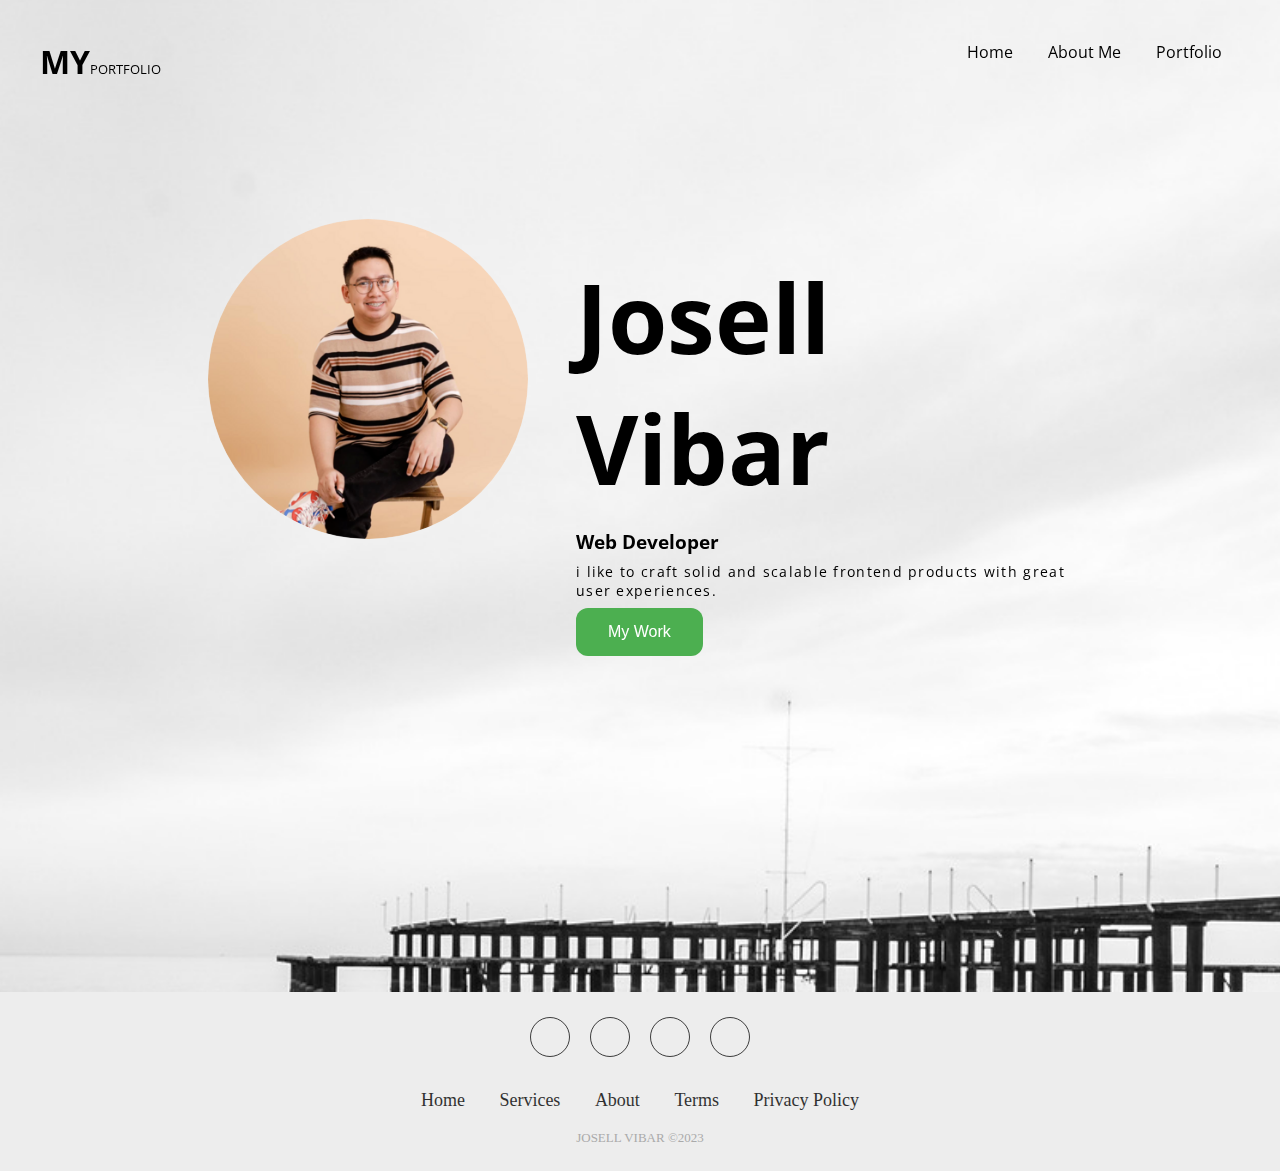
<file: index.html>
<!DOCTYPE html>
<html lang="en">

<head>
    <meta charset="UTF-8">
    <meta http-equiv="X-UA-Compatible" content="IE=edge">
    <meta name="viewport" content="width=device-width, initial-scale=1.0">
    <title>Activity-5</title>
    <!-- font-awesome -->
    <link rel="stylesheet" href="https://cdnjs.cloudflare.com/ajax/libs/font-awesome/6.2.1/css/all.min.css"
        integrity="sha512-MV7K8+y+gLIBoVD59lQIYicR65iaqukzvf/nwasF0nqhPay5w/9lJmVM2hMDcnK1OnMGCdVK+iQrJ7lzPJQd1w=="
        crossorigin="anonymous" referrerpolicy="no-referrer" />
    <!-- AOS CDN -->
    <link href="https://unpkg.com/aos@2.3.1/dist/aos.css" rel="stylesheet">
    <link rel="stylesheet" href="./css/style.css">
</head>

<body>

    <!-- navbar -->
    <div class="navbar" data-aos="flip-left" data-aos-easing="ease-out-cubic" data-aos-duration="2000">
        <nav>
            <div class="logo">
                <h1><i class="fa-solid fa-code"></i>MY<span>PORTFOLIO</span></h1>
            </div>
            <ul>
                <li><a href="./index.html">Home</a></li>
                <li><a href="./About.html">About Me</a></li>
                <!-- <li><a href="#">Services</a></li> -->
                <li><a href="./portfolio.html">Portfolio</a></li>
                <!-- <li><a href="#">Contact</a></li> -->
            </ul>
        </nav>

    </div>

    <!-- Hero Section -->

    <div class="container">
        <div class="content">
            <div class="image" data-aos="fade-up" data-aos-duration="3000">
                <img src="./images/profileej-modified_373x373.png" alt="Loading...">
            </div>
            <div class="contents" data-aos="fade-down" data-aos-easing="linear" data-aos-duration="1500">
                <h1>Josell Vibar</h1>
                <h3>Web Developer</h3>
                <p>i like to craft solid and scalable frontend products with great user experiences.</p>
                <div class="links">
                    <a href="./portfolio.html"><button>My Work</button></a>
                </div>
            </div>
        </div>


        <!-- FOOTER SECTION -->

        <section class="footer">
            <div class="social">
                <a href="https://www.facebook.com/Lordejay/"><i class="fab fa-facebook"></i></a>
                <a href="https://www.instagram.com/ejayvibar/?fbclid=IwAR1SNefXCE9Y0vuAasnqiCvMqyE2c16gx2lziSIJ6OEQDR1wG08j7bVqINg"><i class="fab fa-instagram"></i></a>
                <a href="https://www.linkedin.com/feed/"><i class="fab fa-linkedin"></i></a>
                <a href="https://github.com/ejayjayjayjayjay"><i class="fab fa-github"></i></a>
            </div>


            <ul class="list">
                <li><a href="#">Home</a></li>
                <li><a href="#">Services</a></li>
                <li><a href="#">About</a></li>
                <li><a href="#">Terms</a></li>
                <li><a href="#">Privacy Policy</a></li>
            </ul>

            <p class="copyright">
                JOSELL VIBAR &#169;2023
            </p>
        </section>


        <!-- AOS JS LINK -->
        <script src="https://unpkg.com/aos@2.3.1/dist/aos.js"></script>
        <script>
            AOS.init();
        </script>

</body>

</html>
</file>
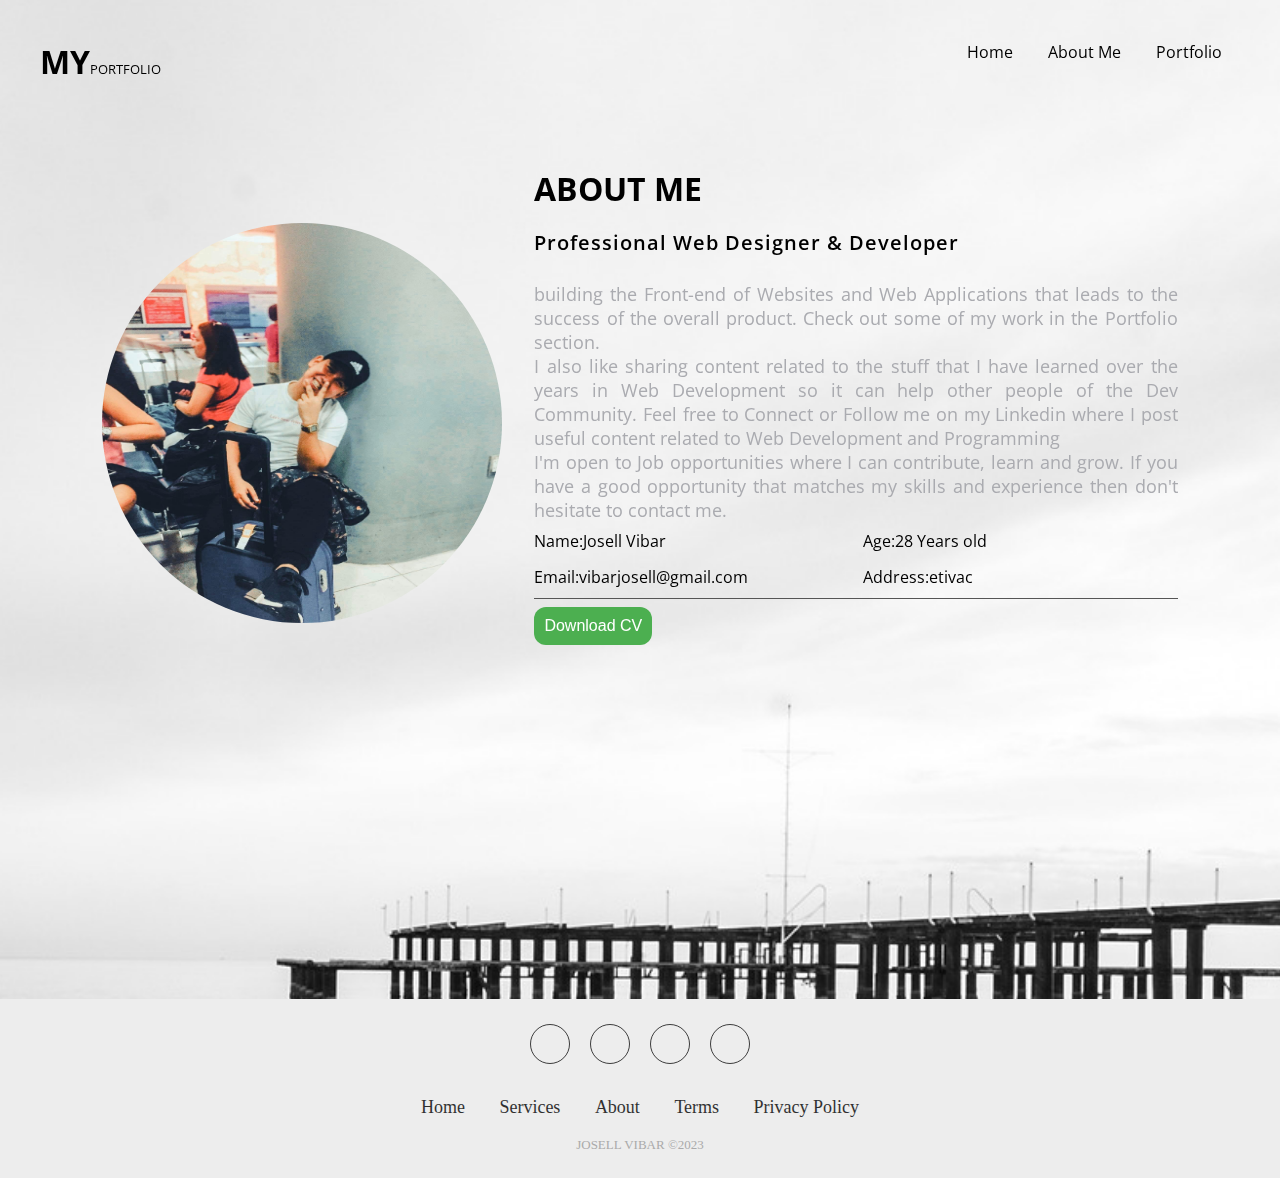
<file: About.html>
<!DOCTYPE html>
<html lang="en">

<head>
    <meta charset="UTF-8">
    <meta http-equiv="X-UA-Compatible" content="IE=edge">
    <meta name="viewport" content="width=device-width, initial-scale=1.0">
    <title>About me</title>
    <!-- font-awesome -->
    <link rel="stylesheet" href="https://cdnjs.cloudflare.com/ajax/libs/font-awesome/6.2.1/css/all.min.css"
        integrity="sha512-MV7K8+y+gLIBoVD59lQIYicR65iaqukzvf/nwasF0nqhPay5w/9lJmVM2hMDcnK1OnMGCdVK+iQrJ7lzPJQd1w=="
        crossorigin="anonymous" referrerpolicy="no-referrer" />
    <!-- AOS CDN -->
    <link href="https://unpkg.com/aos@2.3.1/dist/aos.css" rel="stylesheet">
    <link rel="stylesheet" href="./css/aboutStyle.css">
</head>

<body>

    <!-- Navbar -->
    <div class="navbar" data-aos="flip-left" data-aos-easing="ease-out-cubic" data-aos-duration="2000">
        <nav>
            <div class="logo">
                <h1><i class="fa-solid fa-code"></i>MY<span>PORTFOLIO</span></h1>
            </div>
            <ul>
                <li><a href="./index.html">Home</a></li>
                <li><a href="./About.html">About Me</a></li>
                <!-- <li><a href="#">Services</a></li> -->
                <li><a href="./portfolio.html">Portfolio</a></li>
                <!-- <li><a href="#">Contact</a></li> -->
            </ul>
        </nav>
    </div>

    <!-- About section -->
    <div class="about_container">
        <section class="imageSection" data-aos="fade-right" data-aos-offset="300" data-aos-easing="ease-in-sine">
            <img src="./images/thailand.jpg" alt="thailand-image" height="400px" width="400px"
                style="border-radius: 50%;">
        </section>

        <!-- Info section -->
        <section class="info" data-aos="fade-left" data-aos-anchor="#example-anchor" data-aos-offset="500" data-aos-duration="1500">
            <h1>ABOUT ME</h1>
            <h2>Professional Web Designer & Developer</h2>
            <p>building the Front-end of Websites and Web Applications that leads to the success of the
                overall product. Check out some of my work in the Portfolio section.
                <br>
                I also like sharing content related to the stuff that I have learned over the years in Web
                Development so it can help other people of the Dev Community. Feel free to Connect or Follow
                me on my Linkedin where I post useful content related to Web Development and Programming
                <br>
                I'm open to Job opportunities where I can contribute, learn and grow. If you have a good
                opportunity that matches my skills and experience then don't hesitate to contact me.
            </p>
            <div class="personalInfo">
                <div><span>Name:</span><span>Josell Vibar</span></div>
                <div><span>Age:</span><span>28 Years old</span></div>
                <div><span>Email:</span><span>vibarjosell@gmail.com</span></div>
                <div><span>Address:</span><span>etivac</span></div>
            </div>
            <div class="button">
                <a href="#"><button>Download CV</button></a>
            </div>
            <div class="social-links">
                <a href="https://www.facebook.com/Lordejay/"><i class="fab fa-facebook"></i></a>
                <a
                    href="https://www.instagram.com/ejayvibar/?fbclid=IwAR1SNefXCE9Y0vuAasnqiCvMqyE2c16gx2lziSIJ6OEQDR1wG08j7bVqINg"><i
                        class="fab fa-instagram"></i></a>
                <a href="https://www.linkedin.com/feed/"><i class="fab fa-linkedin"></i></a>
                <a href="https://github.com/ejayjayjayjayjay"><i class="fab fa-github"></i></a>
            </div>

        </section>
        <!-- INFO SECTION ENDS -->
    </div>

     <!-- FOOTER SECTION -->

     <section class="footer">
        <div class="social">
            <a href="https://www.facebook.com/Lordejay/"><i class="fab fa-facebook"></i></a>
            <a href="https://www.instagram.com/ejayvibar/?fbclid=IwAR1SNefXCE9Y0vuAasnqiCvMqyE2c16gx2lziSIJ6OEQDR1wG08j7bVqINg"><i class="fab fa-instagram"></i></a>
            <a href="https://www.linkedin.com/feed/"><i class="fab fa-linkedin"></i></a>
            <a href="https://github.com/ejayjayjayjayjay"><i class="fab fa-github"></i></a>
        </div>


        <ul class="list">
            <li><a href="#">Home</a></li>
            <li><a href="#">Services</a></li>
            <li><a href="#">About</a></li>
            <li><a href="#">Terms</a></li>
            <li><a href="#">Privacy Policy</a></li>
        </ul>

        <p class="copyright">
            JOSELL VIBAR &#169;2023
        </p>
    </section>


    <!-- AOS JS LINK -->
    <script src="https://unpkg.com/aos@2.3.1/dist/aos.js"></script>
    <script>
        AOS.init();
    </script>

</body>

</html>
</file>
<file: css/style.css>
@import url('https://fonts.googleapis.com/css2?family=Open+Sans:wght@600;700&display=swap');

* {
    margin: 0;
    padding: 0;
    outline: none;
    border: none;
    box-sizing: border-box;
    transition: all .2s linear;
}

body {
    background-image: url(../images/background.jpg);
    background-position: center;
    background-repeat: no-repeat;
    background-size: 340vmin;
}

/* NAVBAR CSS STYLE */

.navbar nav {
    display: flex;
    justify-content: space-between;
    padding: 2.5rem;
}

.navbar nav .logo h1 i {
    color: #4CAF50;
}

.navbar nav .logo h1 {
    font-family: 'Open Sans', sans-serif;
    cursor: pointer;
}

.navbar nav .logo h1 span {
    font-size: .8rem;
    font-weight: normal;
    font-family: 'Open Sans', sans-serif;
}

.navbar nav ul {
    display: flex;
}

.navbar nav ul li {
    margin: 0.1rem;
    list-style: none;
    font-family: 'Open Sans', sans-serif;
}

.navbar nav ul li a {
    color: black;
    text-decoration: none;
    padding: 0.2rem 1rem;
}

.navbar nav ul .list li a {
    border-right: none;
}

.navbar nav ul li a:hover {
    color: #4CAF50;
}

/* HERO SECTION CSS STYLE */

.container {
    width: 100%;
}

.container .content {
    display: flex;
    justify-content: center;
    padding: 5rem 12rem;
}

.container .content .image img {
    width: 22rem;
    padding: 1rem;
    border-radius: 50%;
}

.container .content .contents h1 {
    font-size: 6rem;
    font-family: 'Open Sans', sans-serif;
    padding-top: 3rem;
    padding-left: 2rem;
}

.container .content .contents h3 {
    margin-top: 1rem;
    font-family: 'Open Sans', sans-serif;
    padding-left: 2rem;
}

.container .content .contents p {
    letter-spacing: 1.3px;
    margin-top: .5rem;
    font-size: .9rem;
    font-family: 'Open Sans', sans-serif;
    padding-left: 2rem;
}

/* for button style */

.links {
    padding-left: 2rem;
}

.container .content .contents .links button {
    background-color: #4CAF50;
    /* Green */
    border: none;
    border-radius: 12px;
    color: white;
    margin-top: 0.5rem;
    padding: 15px 32px;
    text-align: center;
    text-decoration: none;
    display: inline-block;
    font-size: 16px;
}

/* button hover transition */

.container .content .contents .links button {
    transition-duration: 0.4s;
}

.container .content .contents .links button:hover {
    background-color: black;
    /* Green */
    color: white;
    cursor: pointer;
}

/* Footer CSS */

.footer {
    padding: 25px 0;
    background-color: #ededed;
    margin-top: 16rem;
}

.footer .social {
    text-align: center;
    padding-bottom: 25px;
    color: black;
}

.footer .social a {
    font-size: 24px;
    color: inherit;
    border: 1px solid black;
    width: 40px;
    height: 40px;
    line-height: 38px;
    display: inline-block;
    text-align: center;
    border-radius: 50%;
    margin: 0 8px;
    opacity: 0.75;
}

.footer .social a:hover {
    opacity: 0.9;
}

.footer ul {
    margin-top: 0;
    padding: 0;
    list-style: none;
    font-size: 18px;
    line-height: 1.6;
    margin-bottom: 0;
    text-align: center;
}

.footer ul li a {
    color: inherit;
    text-decoration: none;
    opacity: 0.8;
}

.footer ul li {
    display: inline-block;
    padding: 0 15px;
}

.footer .copyright {
    margin-top: 15px;
    text-align: center;
    font-size: 13px;
    color: #aaa;
}
</file>
<file: css/aboutStyle.css>
@import url('https://fonts.googleapis.com/css2?family=Open+Sans:wght@600;700&display=swap');

* {
    margin: 0;
    padding: 0;
    outline: none;
    border: none;
    box-sizing: border-box;
    transition: all .2s linear;
}

body {
    background-image: url(../images/background.jpg);
    background-position: center;
    background-repeat: no-repeat;
    background-size: 340vmin;
}

/* NAVBAR CSS */

.navbar nav {
    display: flex;
    justify-content: space-between;
    padding: 2.5rem;
}

.navbar nav .logo h1 i {
    color: #4CAF50;
}

.navbar nav .logo h1 {
    font-family: 'Open Sans', sans-serif;
    cursor: pointer;
}

.navbar nav .logo h1 span {
    font-size: .8rem;
    font-weight: normal;
    font-family: 'Open Sans', sans-serif;
}

.navbar nav ul {
    display: flex;
}

.navbar nav ul li {
    margin: 0.1rem;
    list-style: none;
    font-family: 'Open Sans', sans-serif;
}

.navbar nav ul li a {
    color: black;
    text-decoration: none;
    padding: 0.2rem 1rem;
    
}

.navbar nav ul .list li a {
    border-right: none;
}

.navbar nav ul li a:hover {
    color: #4CAF50;
}

/* NAVBAR CSS END */

.about_container{
    display: flex;
    justify-content: center;
    align-items: center;
    padding: 50px 8%;
}

.about_container .info {
    margin-left: 2rem;
    font-family: 'Open Sans', sans-serif;
}

.info h1 {
    line-height: 2rem;
}

.info h2 {
    line-height: 3rem;
    font-size: 20px;
    font-weight: 600;
    color: black;
    padding: 14px 0px 15px;
    text-transform: capitalize;
    letter-spacing: 1px;
}

.info p {
    line-height: 1.5rem;
    color: #aaabb0;
    font-size: 18px;
    text-align: justify;
    padding-bottom: 8px;
}

.personalInfo{
    display: grid;
    grid-template-columns: 1fr 1fr;
    grid-gap: 14px;
    padding-bottom: 10px;
    border-bottom: 1px solid #555;
}

.button button {
    background-color: #4CAF50;
    /* Green */
    border: none;
    border-radius: 12px;
    color: white;
    margin-top: 0.5rem;
    padding: 10px;
    text-align: center;
    text-decoration: none;
    display: inline-block;
    font-size: 16px;
    cursor: pointer;
}

.social-links a {
    color: black;
    line-height: 2rem;
    padding: 5px;
}

/* Footer CSS */

.footer {
    padding: 25px 0;
    background-color: #ededed;
    margin-top: 17rem;
}

.footer .social {
    text-align: center;
    padding-bottom: 25px;
    color: black;
}

.footer .social a {
    font-size: 24px;
    color: inherit;
    border: 1px solid black;
    width: 40px;
    height: 40px;
    line-height: 38px;
    display: inline-block;
    text-align: center;
    border-radius: 50%;
    margin: 0 8px;
    opacity: 0.75;
}

.footer .social a:hover {
    opacity: 0.9;
}

.footer ul {
    margin-top: 0;
    padding: 0;
    list-style: none;
    font-size: 18px;
    line-height: 1.6;
    margin-bottom: 0;
    text-align: center;
}

.footer ul li a {
    color: inherit;
    text-decoration: none;
    opacity: 0.8;
}

.footer ul li {
    display: inline-block;
    padding: 0 15px;
}

.footer .copyright {
    margin-top: 15px;
    text-align: center;
    font-size: 13px;
    color: #aaa;
}
</file>
